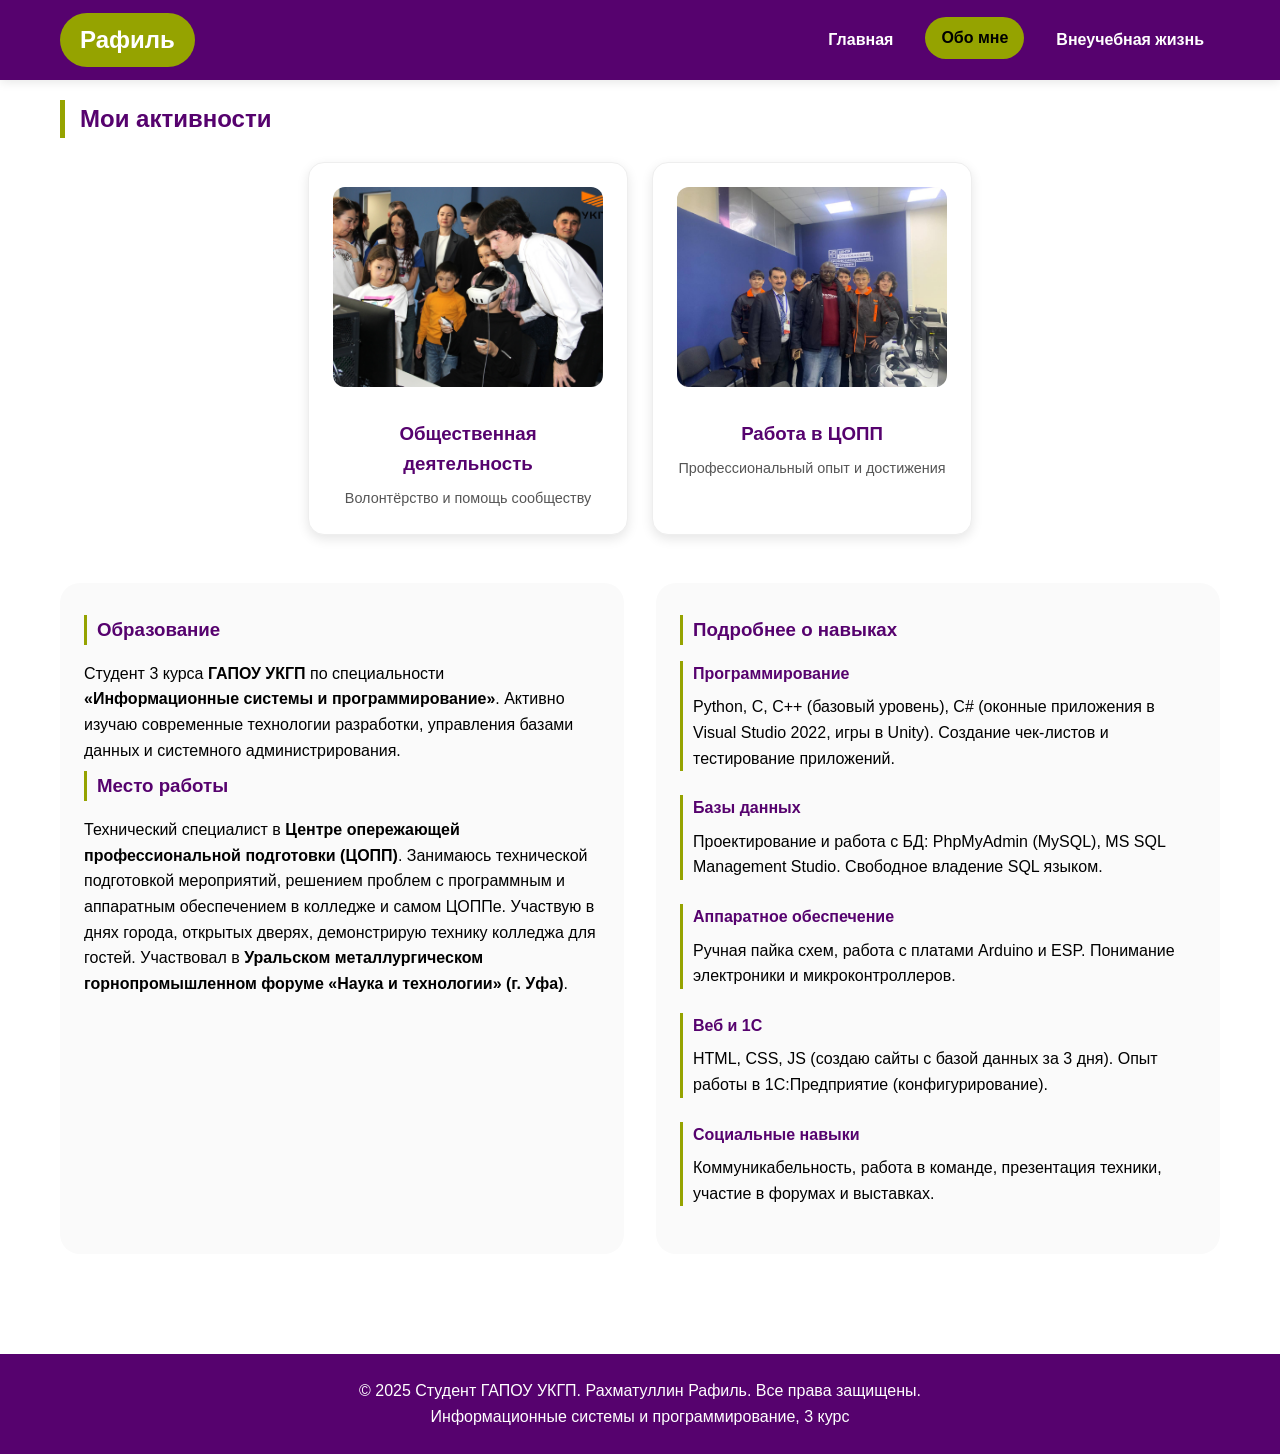
<file: about.html>
<!DOCTYPE html>
<html lang="ru">
<head>
    <meta charset="UTF-8">
    <meta name="viewport" content="width=device-width, initial-scale=1.0">
    <title>Обо мне | Портфолио студента</title>
    <link rel="stylesheet" href="assets/styles/style.css">
</head>
<body>
    <header>
        <div class="header-container">
            <div class="logo">Рафиль</div>
            <nav>
                <a href="index.html">Главная</a>
                <a href="about.html" class="active">Обо мне</a>
                <a href="life.html">Внеучебная жизнь</a>
            </nav>
        </div>
    </header>

    <main>
        <section class="gallery">
            <h2>Мои активности</h2>
            <div class="cards-container">
                <!-- <div class="card">
                    <img src="https://via.placeholder.com/400x250/eeeeee/56026e?text=Внеучебная+жизнь" alt="Внеучебная жизнь">
                    <h3>Внеучебная жизнь</h3>
                    <p>Активный отдых, саморазвитие и хобби</p>
                </div> -->
                <div class="card">
                    <img src="assets/img/help.jpg" alt="Общественная деятельность">
                    <h3>Общественная деятельность</h3>
                    <p>Волонтёрство и помощь сообществу</p>
                </div>
                <div class="card">
                    <img src="assets/img/negro.jpg" alt="Работа">
                    <h3>Работа в ЦОПП</h3>
                    <p>Профессиональный опыт и достижения</p>
                </div>
            </div>
        </section>

        <section class="detailed-info">
            <div class="bio">
                <h3>Образование</h3>
                <p>Студент 3 курса <strong>ГАПОУ УКГП</strong> по специальности <strong>«Информационные системы и программирование»</strong>. Активно изучаю современные технологии разработки, управления базами данных и системного администрирования.</p>
                
                <h3>Место работы</h3>
                <p>Технический специалист в <strong>Центре опережающей профессиональной подготовки (ЦОПП)</strong>. Занимаюсь технической подготовкой мероприятий, решением проблем с программным и аппаратным обеспечением в колледже и самом ЦОППе. Участвую в днях города, открытых дверях, демонстрирую технику колледжа для гостей. Участвовал в <strong>Уральском металлургическом горнопромышленном форуме «Наука и технологии» (г. Уфа)</strong>.</p>
            </div>

            <div class="skills-detailed">
                <h3>Подробнее о навыках</h3>
                <div class="skill-block">
                    <h4>Программирование</h4>
                    <p>Python, C, C++ (базовый уровень), C# (оконные приложения в Visual Studio 2022, игры в Unity). Создание чек-листов и тестирование приложений.</p>
                </div>
                <div class="skill-block">
                    <h4>Базы данных</h4>
                    <p>Проектирование и работа с БД: PhpMyAdmin (MySQL), MS SQL Management Studio. Свободное владение SQL языком.</p>
                </div>
                <div class="skill-block">
                    <h4>Аппаратное обеспечение</h4>
                    <p>Ручная пайка схем, работа с платами Arduino и ESP. Понимание электроники и микроконтроллеров.</p>
                </div>
                <div class="skill-block">
                    <h4>Веб и 1С</h4>
                    <p>HTML, CSS, JS (создаю сайты с базой данных за 3 дня). Опыт работы в 1С:Предприятие (конфигурирование).</p>
                </div>
                <div class="skill-block">
                    <h4>Социальные навыки</h4>
                    <p>Коммуникабельность, работа в команде, презентация техники, участие в форумах и выставках.</p>
                </div>
            </div>
        </section>
    </main>

    <footer>
        <p>&copy; 2025 Студент ГАПОУ УКГП. Рахматуллин Рафиль. Все права защищены.</p>
        <p>Информационные системы и программирование, 3 курс</p>
    </footer>
</body>
</html>
</file>
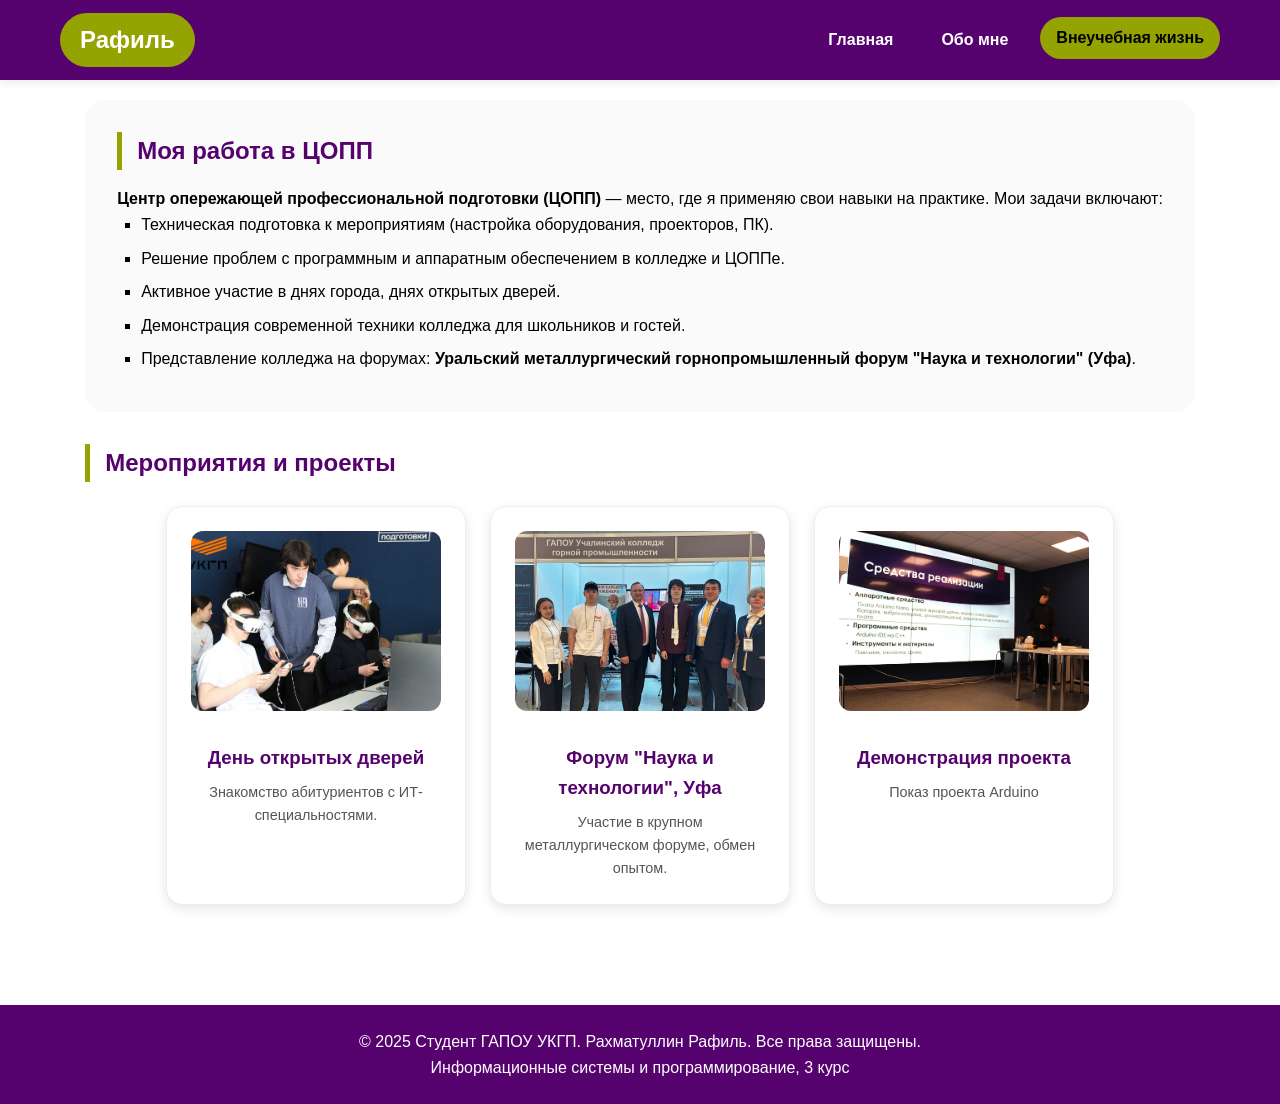
<file: life.html>
<!DOCTYPE html>
<html lang="ru">
<head>
    <meta charset="UTF-8">
    <meta name="viewport" content="width=device-width, initial-scale=1.0">
    <title>Внеучебная жизнь | Портфолио студента</title>
    <link rel="stylesheet" href="assets/styles/style.css">
</head>
<body>
    <header>
        <div class="header-container">
            <div class="logo">Рафиль</div>
            <nav>
                <a href="index.html">Главная</a>
                <a href="about.html">Обо мне</a>
                <a href="life.html" class="active">Внеучебная жизнь</a>
            </nav>
        </div>
    </header>

    <main>
        <section class="work-detail">
            <h2>Моя работа в ЦОПП</h2>
            <p><strong>Центр опережающей профессиональной подготовки (ЦОПП)</strong> — место, где я применяю свои навыки на практике. Мои задачи включают:</p>
            <ul>
                <li>Техническая подготовка к мероприятиям (настройка оборудования, проекторов, ПК).</li>
                <li>Решение проблем с программным и аппаратным обеспечением в колледже и ЦОППе.</li>
                <li>Активное участие в днях города, днях открытых дверей.</li>
                <li>Демонстрация современной техники колледжа для школьников и гостей.</li>
                <li>Представление колледжа на форумах: <strong>Уральский металлургический горнопромышленный форум "Наука и технологии" (Уфа)</strong>.</li>
            </ul>
        </section>

        <section class="events-gallery">
            <h2>Мероприятия и проекты</h2>
            <div class="cards-container">
                <div class="card">
                    <img src="assets/img/copp.jpg" alt="День открытых дверей">
                    <h3>День открытых дверей</h3>
                    <p>Знакомство абитуриентов с ИТ-специальностями.</p>
                </div>
                <div class="card">
                    <img src="assets/img/ufa.jpg" alt="Форум в Уфе">
                    <h3>Форум "Наука и технологии", Уфа</h3>
                    <p>Участие в крупном металлургическом форуме, обмен опытом.</p>
                </div>
                <div class="card">
                    <img src="assets/img/arduino.jpg" alt="Техника ЦОПП">
                    <h3>Демонстрация проекта</h3>
                    <p>Показ проекта Arduino</p>
                </div>
            </div>
        </section>
    </main>

    <footer>
        <p>&copy; 2025 Студент ГАПОУ УКГП. Рахматуллин Рафиль. Все права защищены.</p>
        <p>Информационные системы и программирование, 3 курс</p>
    </footer>
</body>
</html>
</file>
<file: assets/styles/style.css>
/* Общие стили */
* {
    margin: 0;
    padding: 0;
    box-sizing: border-box;
}

body {
    font-family: 'Segoe UI', Tahoma, Geneva, Verdana, sans-serif;
    background-color: #ffffff;
    color: #000000;
    line-height: 1.6;
    display: flex;
    flex-direction: column;
    min-height: 100vh;
}

/* ЖЁСТКАЯ ФИКСАЦИЯ ШАПКИ — ОДИНАКОВАЯ ВЕЗДЕ */
header {
    background-color: #56026E;
    position: sticky;
    top: 0;
    z-index: 100;
    box-shadow: 0 2px 10px rgba(0,0,0,0.1);
    width: 100%;
    /* Фиксированная высота, чтобы ничто не влияло */
    height: 80px;
    display: flex;
    align-items: center;
}

.header-container {
    max-width: 1200px;
    width: 100%;
    margin: 0 auto;
    display: flex;
    justify-content: space-between;
    align-items: center;
    padding: 0 20px;
}

.logo {
    color: white;
    font-size: 1.5rem;
    font-weight: bold;
    background-color: #95A300;
    padding: 8px 20px;
    border-radius: 30px;
    transition: transform 0.3s ease;
    white-space: nowrap;
}

.logo:hover {
    transform: scale(1.05);
}

nav {
    display: flex;
    gap: 1rem;
}

nav a {
    color: white;
    text-decoration: none;
    font-weight: bold;
    padding: 0.5rem 1rem;
    transition: all 0.3s ease;
    border-radius: 25px;
}

nav a:hover, nav a.active {
    background-color: #95A300;
    color: #000;
    transform: translateY(-2px);
}

/* ОСНОВНОЙ КОНТЕНТ */
main {
    flex: 1;
    max-width: 1200px;
    margin: 0 auto;
    padding: 20px;
}

/* Герой (главная) */
.hero {
    display: flex;
    flex-wrap: wrap;
    align-items: center;
    gap: 2rem;
    margin: 2rem 0;
    padding: 2rem;
    background: #f9f9f9;
    border-radius: 20px;
}

.hero-image img {
    width: 250px;
    height: 250px;
    object-fit: cover;
    border-radius: 50%;
    border: 5px solid #95A300;
    box-shadow: 0 5px 15px rgba(0,0,0,0.1);
}

.hero-text h1 {
    font-size: 2.5rem;
    color: #56026E;
}

.tagline {
    font-size: 1.2rem;
    margin-bottom: 1rem;
    color: #555;
}

.telegram-btn {
    display: inline-block;
    background-color: #95A300;
    color: black;
    padding: 10px 20px;
    border-radius: 30px;
    text-decoration: none;
    font-weight: bold;
    transition: all 0.3s ease;
}

.telegram-btn:hover {
    background-color: #56026E;
    color: white;
    transform: translateY(-3px);
    box-shadow: 0 5px 15px rgba(86,2,110,0.3);
}

/* Универсальные карточки с анимацией */
.cards-container {
    display: flex;
    flex-wrap: wrap;
    gap: 1.5rem;
    justify-content: center;
}

.card {
    background: white;
    width: 280px;
    padding: 1.5rem;
    border-radius: 16px;
    box-shadow: 0 4px 12px rgba(0,0,0,0.1);
    text-align: center;
    transition: all 0.3s ease;
    border: 1px solid #eee;
}

.card:hover {
    transform: translateY(-8px);
    box-shadow: 0 12px 20px rgba(86,2,110,0.2);
}

.card img {
    width: 64px;
    height: 64px;
    object-fit: contain;
    margin-bottom: 1rem;
    transition: transform 0.3s ease;
}

.card:hover img {
    transform: scale(1.1);
}

.card h3 {
    color: #56026E;
    margin-bottom: 0.5rem;
}

.card p {
    color: #555;
    font-size: 0.9rem;
}

/* Для страницы about - делаем карточки шире */
.gallery .card {
    width: 320px;
}

.gallery .card img {
    width: 100%;
    height: 200px;
    object-fit: cover;
    border-radius: 12px;
}

/* Форма связи */
.contact-form-section {
    background: #f4f4f4;
    padding: 2rem;
    border-radius: 20px;
    margin: 3rem 0;
}

.email-form {
    display: flex;
    flex-direction: column;
    gap: 1rem;
    max-width: 600px;
    margin: 0 auto;
}

.email-form input, .email-form textarea {
    padding: 12px;
    border: 1px solid #ccc;
    border-radius: 8px;
    font-family: inherit;
    transition: all 0.3s ease;
}

.email-form input:focus, .email-form textarea:focus {
    outline: none;
    border-color: #56026E;
    box-shadow: 0 0 5px rgba(86,2,110,0.3);
}

.email-form button {
    background-color: #56026E;
    color: white;
    border: none;
    padding: 12px;
    border-radius: 30px;
    font-weight: bold;
    cursor: pointer;
    transition: all 0.3s ease;
}

.email-form button:hover {
    background-color: #95A300;
    color: black;
    transform: translateY(-2px);
    box-shadow: 0 5px 15px rgba(149,163,0,0.3);
}

/* Детальное описание */
.detailed-info {
    display: flex;
    flex-wrap: wrap;
    gap: 2rem;
    margin: 3rem 0;
}

.bio, .skills-detailed {
    flex: 1;
    background: #fafafa;
    padding: 1.5rem;
    border-radius: 20px;
}

.bio h3, .skills-detailed h3 {
    color: #56026E;
    margin-bottom: 1rem;
    border-left: 3px solid #95A300;
    padding-left: 10px;
}

.skill-block {
    margin-bottom: 1.5rem;
    padding-left: 10px;
    border-left: 3px solid #95A300;
    transition: all 0.3s ease;
}

.skill-block:hover {
    transform: translateX(5px);
}

.skill-block h4 {
    color: #56026E;
    margin-bottom: 0.5rem;
}

/* Внеучебная жизнь */
.work-detail {
    background: #fafafa;
    padding: 2rem;
    border-radius: 20px;
    margin: 0 0 2rem 0; /* Убрали верхний отступ */
}

.work-detail h2 {
    color: #56026E;
    margin-bottom: 1rem;
}

.work-detail ul {
    list-style-type: square;
    margin-left: 1.5rem;
}

.work-detail li {
    margin-bottom: 0.5rem;
    transition: all 0.3s ease;
}

.work-detail li:hover {
    transform: translateX(5px);
    color: #56026E;
}

.events-gallery {
    margin: 2rem 0 3rem 0;
}

.events-gallery .card {
    width: 300px;
}

.events-gallery .card img {
    width: 100%;
    height: 180px;
    object-fit: cover;
    border-radius: 12px;
}

/* Подвал */
footer {
    background-color: #56026E;
    color: white;
    text-align: center;
    padding: 1.5rem;
    margin-top: 2rem;
}

/* Заголовки */
h2 {
    color: #56026E;
    margin-bottom: 1.5rem;
    border-left: 5px solid #95A300;
    padding-left: 15px;
}

h3 {
    margin: 0.5rem 0;
}

/* Адаптивность */
@media (max-width: 768px) {
    .hero {
        flex-direction: column;
        text-align: center;
    }
    
    .header-container {
        flex-direction: column;
        gap: 0.5rem;
    }
    
    header {
        height: auto;
        padding: 0.8rem 0;
    }
    
    .card, .gallery .card, .events-gallery .card {
        width: 100%;
        max-width: 320px;
    }
    
    .logo {
        font-size: 1.2rem;
        padding: 5px 15px;
    }
}
</file>
